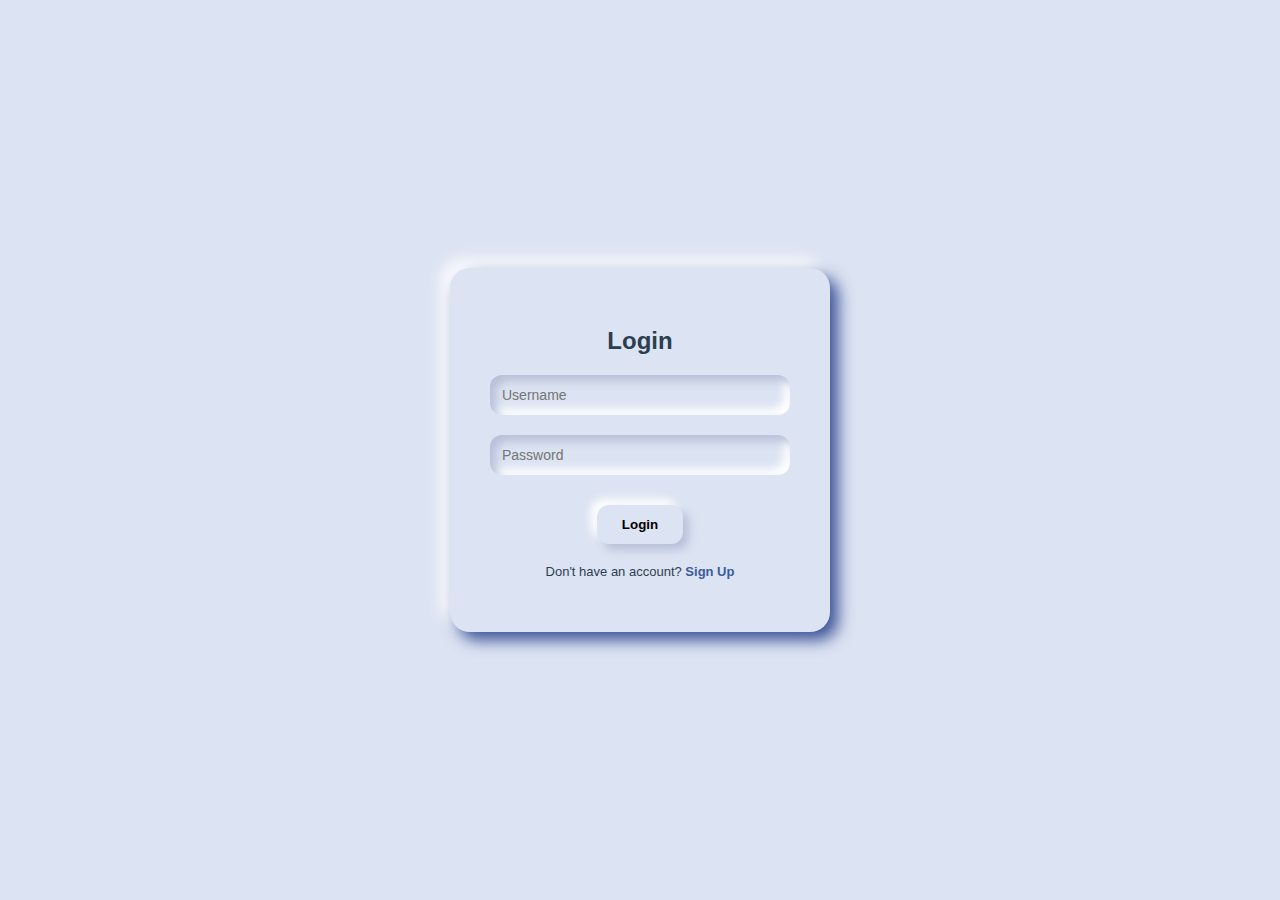
<file: index.html>
<!DOCTYPE html>
<html lang="en">
<head>
  <meta charset="UTF-8" />
  <meta name="viewport" content="width=device-width, initial-scale=1.0"/>
  <title>Login</title>
  <link rel="stylesheet" href="style.css" />
</head>
<body>
  <div class="container">
    <h2>Login</h2>
    <form>
      <div class="input-field">
        <input type="text" placeholder="Username" required />
      </div>
      <div class="input-field">
        <input type="password" placeholder="Password" required />
      </div>
      <button type="submit" class="btn">Login</button>

      <!-- Redirect to Sign Up page -->
      <p class="switch">Don't have an account? 
        <a href="signup.html">Sign Up</a>
      </p>
    </form>
  </div>
</body>
</html>
</file>
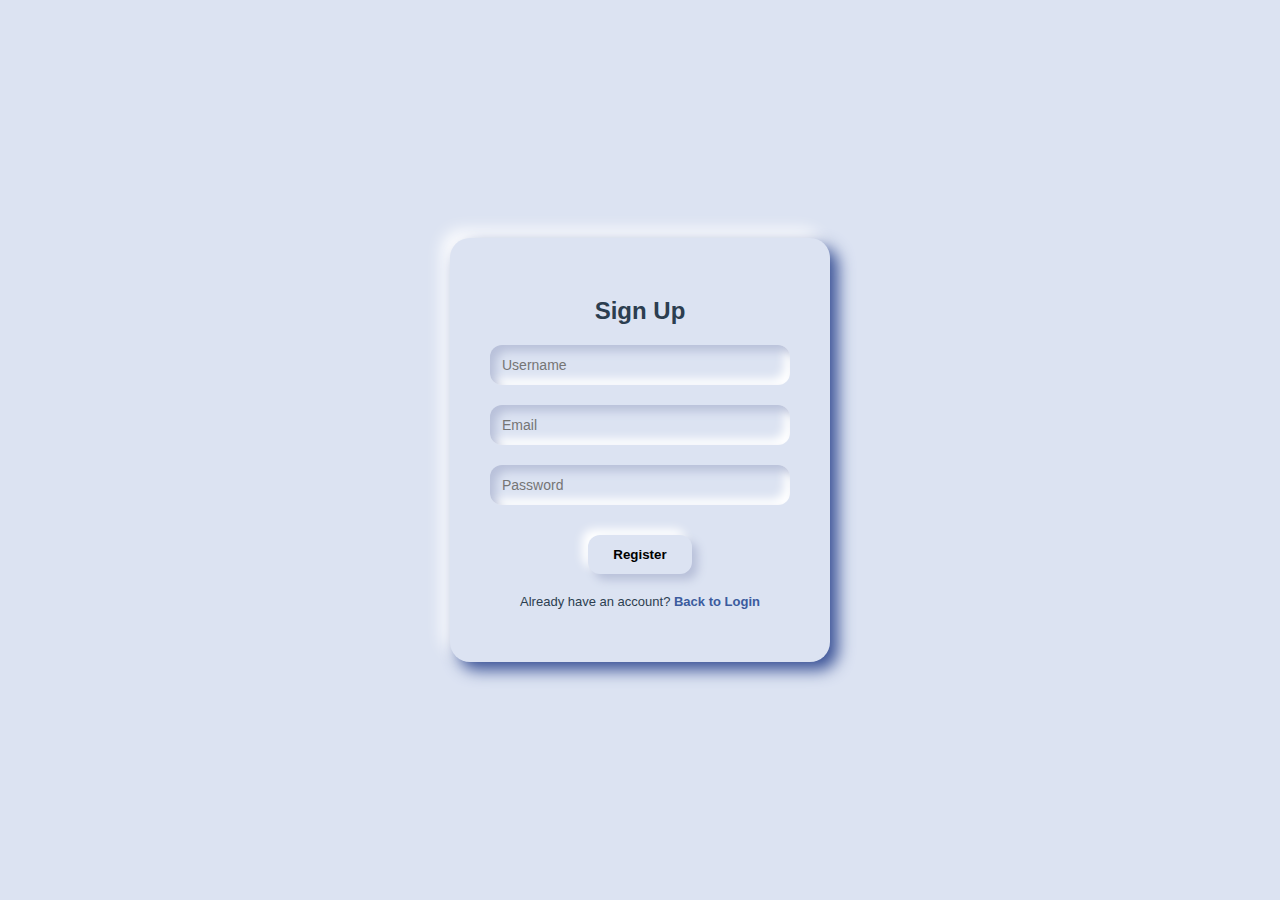
<file: Signup.html>
<!DOCTYPE html>
<html lang="en">
<head>
  <meta charset="UTF-8" />
  <meta name="viewport" content="width=device-width, initial-scale=1.0"/>
  <title>Sign Up</title>
  <link rel="stylesheet" href="style.css" />
</head>
<body>
  <div class="container">
    <h2>Sign Up</h2>
    <form>
      <div class="input-field">
        <input type="text" placeholder="Username" required />
      </div>
      <div class="input-field">
        <input type="email" placeholder="Email" required />
      </div>
      <div class="input-field">
        <input type="password" placeholder="Password" required />
      </div>
      <button type="submit" class="btn">Register</button>

      <!-- Redirect to Login page -->
      <p class="switch">Already have an account? 
        <a href="index.html">Back to Login</a>
      </p>
    </form>
  </div>
</body>
</html>
</file>
<file: style.css>
body {
  background: #dce3f2;
  font-family: 'Segoe UI', sans-serif;
  display: flex;
  justify-content: center;
  align-items: center;
  height: 100vh;
  margin: 0;
}

.container {
  background: #dce3f2;
  padding: 40px;
  border-radius: 20px;
  box-shadow: 8px 8px 16px #395196,
              -8px -8px 16px #ffffff;
  text-align: center;
  width: 300px;
}

h2 {
  margin-bottom: 20px;
  color: #2c3e50;
}

.input-field {
  margin-bottom: 20px;
  background: #dce3f2;
  border-radius: 12px;
  box-shadow: inset 6px 6px 10px #b8c0d9,
              inset -6px -6px 10px #ffffff;
}

input {
  width: 100%;
  padding: 12px;
  border: none;
  outline: none;
  background: transparent;
  border-radius: 12px;
  font-size: 14px;
  color: #2c3e50;
}

.btn {
  margin-top: 10px;
  padding: 12px 25px;
  border: none;
  border-radius: 12px;
  background: #dce3f2;
  box-shadow: 6px 6px 10px #b8c0d9,
              -6px -6px 10px #ffffff;
  cursor: pointer;
  font-weight: bold;
  transition: 0.2s ease;
}

.btn:hover {
  box-shadow: inset 4px 4px 6px #bebebe,
              inset -4px -4px 6px #ffffff;
}

.switch {
  margin-top: 20px;
  font-size: 13px;
  color: #2c3e50;
}
.switch a {
  text-decoration: none;
  color: #3b5b9e;
  font-weight: bold;
}
</file>
